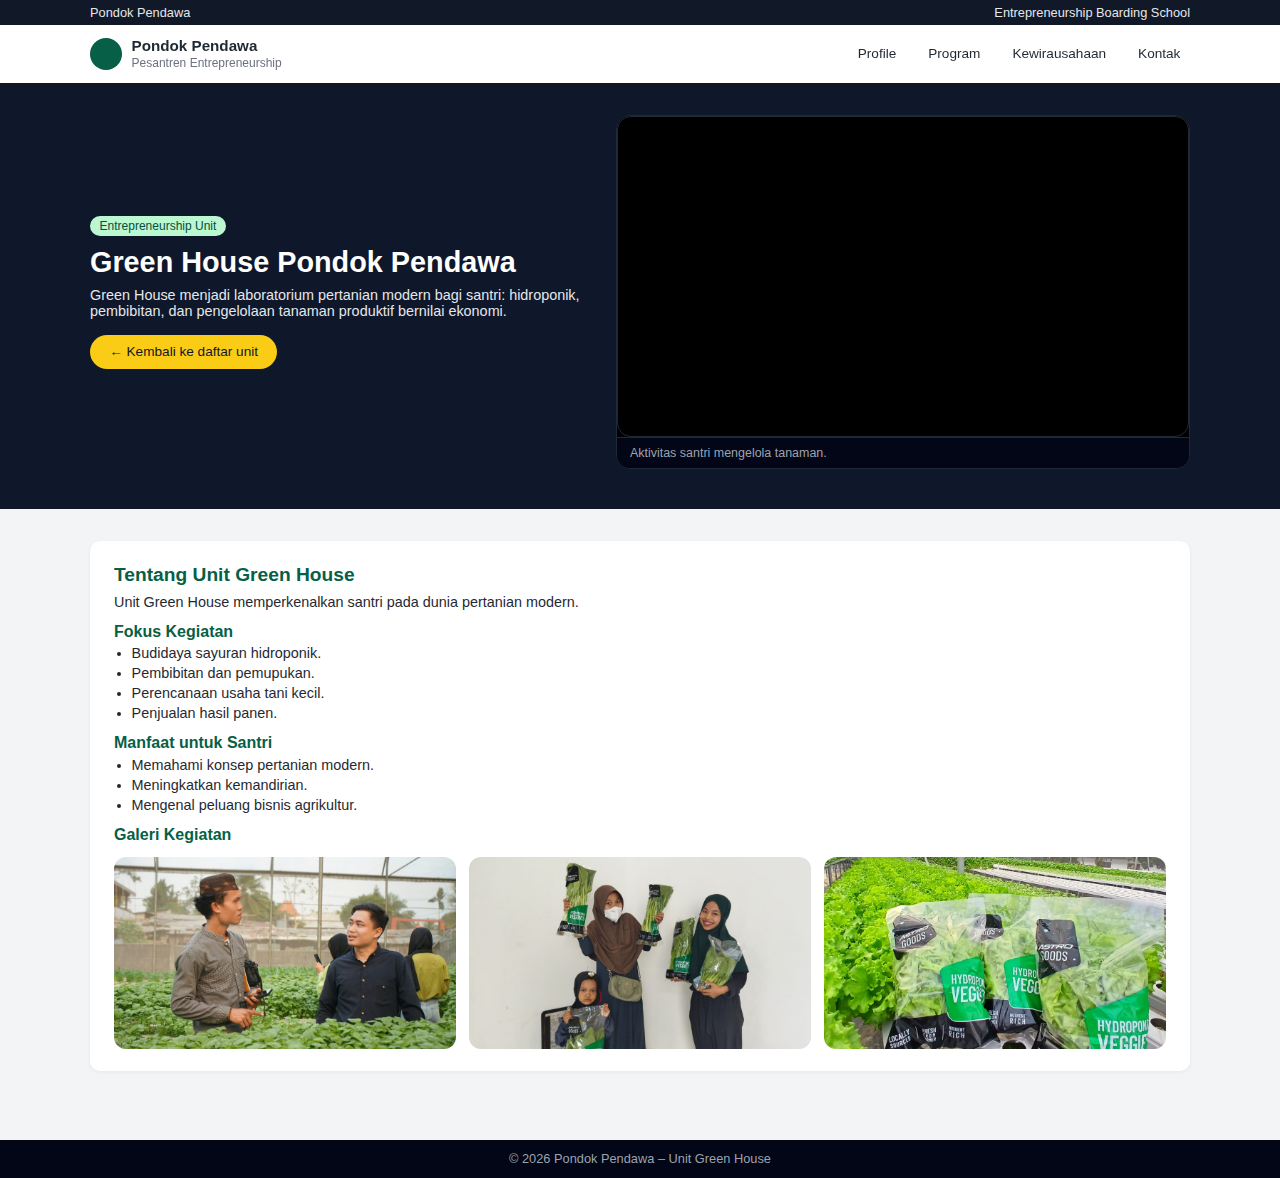
<file: greenhouse.html>
<!DOCTYPE html>
<html lang="id">
<head>
    <meta charset="UTF-8">
    <title>Green House – Pondok Pendawa</title>
    <meta name="viewport" content="width=device-width, initial-scale=1.0">
    
    <link rel="stylesheet" href="greenhouse.css">
</head>

<body>

<div class="topbar">
    <div class="container">
        <div>Pondok Pendawa</div>
        <div>Entrepreneurship Boarding School</div>
    </div>
</div>

<header>
    <div class="container navbar">
        <div class="logo">
            <div class="logo-circle"></div>
            <div class="logo-text">
                Pondok Pendawa
                <span>Pesantren Entrepreneurship</span>
            </div>
        </div>
        <nav>
            <ul>
                <li><a href="index.html#hero">Profile</a></li>
                <li><a href="index.html#program">Program</a></li>
                <li><a href="index.html#unit-usaha">Kewirausahaan</a></li>
                <li><a href="index.html#kontak">Kontak</a></li>
            </ul>
        </nav>
    </div>
</header>

<section id="hero">
    <div class="container hero-grid">
        <div>
            <div class="badge">Entrepreneurship Unit</div>
            <h1 class="hero-title">Green House Pondok Pendawa</h1>
            <p class="hero-subtitle">
                Green House menjadi laboratorium pertanian modern bagi santri:
                hidroponik, pembibitan, dan pengelolaan tanaman produktif bernilai ekonomi.
            </p>
            <a href="index.html#unit-usaha" class="btn btn-light">← Kembali ke daftar unit</a>
        </div>

        <div class="hero-image-wrapper">

            <div class="hero-video-wrapper">

                <!-- Video Google Drive autoplay mute -->
                <iframe 
    id="ghVideo"
    class="hero-iframe"
    src="https://drive.google.com/file/d/1_TgpNYqKWfcXNU2dT0tfFO3usQpehOsl/preview?autoplay=1&mute=1"
    allow="autoplay; encrypted-media; fullscreen"
    frameborder="0">
</iframe>

                <!-- Tombol UNMUTE -->
                <button class="unmute-btn" id="unmuteBtn">🔊 Suara</button>

            </div>

            <div class="hero-caption">Aktivitas santri mengelola tanaman.</div>
        </div>
    </div>
</section>

<main>
    <div class="container">
        <div class="content-box">
            <h2>Tentang Unit Green House</h2>
            <p>Unit Green House memperkenalkan santri pada dunia pertanian modern.</p>

            <h3>Fokus Kegiatan</h3>
            <ul class="list">
                <li>Budidaya sayuran hidroponik.</li>
                <li>Pembibitan dan pemupukan.</li>
                <li>Perencanaan usaha tani kecil.</li>
                <li>Penjualan hasil panen.</li>
            </ul>

            <h3>Manfaat untuk Santri</h3>
            <ul class="list">
                <li>Memahami konsep pertanian modern.</li>
                <li>Meningkatkan kemandirian.</li>
                <li>Mengenal peluang bisnis agrikultur.</li>
            </ul>

            <h3>Galeri Kegiatan</h3>
            <div class="gallery-grid">
                <div class="gallery-item"><img src="ft gh 1.png"></div>
                <div class="gallery-item"><img src="ft gh 2.png"></div>
                <div class="gallery-item"><img src="ft gh 3.png"></div>
            </div>

        </div>
    </div>
</main>

<footer>
    © <span id="year"></span> Pondok Pendawa – Unit Green House
</footer>


<!-- ================== SCRIPT DITEMPATKAN DI SINI (PALING BAWAH) ================== -->
<script>

// Set tahun otomatis
document.getElementById("year").textContent = new Date().getFullYear();

// Ambil elemen
const unmuteBtn = document.getElementById("unmuteBtn");
const iframe = document.getElementById("ghVideo");

// Klik UNMUTE → reload video dengan suara ON
unmuteBtn.addEventListener("click", () => {
    iframe.src = "https://drive.google.com/file/d/1_TgpNYqKWfcXNU2dT0tfFO3usQpehOsl/preview?autoplay=1&mute=0";
});

</script>

</body>
</html>
</file>
<file: greenhouse.css>
* { margin:0; padding:0; box-sizing:border-box; }
body { font-family: Arial, sans-serif; background:#f3f4f6; color:#1f2933; }
a { text-decoration:none; color:inherit; }
.container { width:90%; max-width:1100px; margin:0 auto; }

.topbar { background:#111827; color:#e5e7eb; font-size:.8rem; }
.topbar .container { display:flex; justify-content:space-between; align-items:center; padding:.3rem 0; }

header { background:#ffffff; box-shadow:0 1px 4px rgba(0,0,0,.08); position:sticky; top:0; z-index:50; }
.navbar { display:flex; justify-content:space-between; align-items:center; padding:.8rem 0; }
.logo { display:flex; gap:.6rem; align-items:center; }
.logo-circle { width:32px; height:32px; border-radius:999px; background:#065f46; }
.logo-text { font-size:.95rem; font-weight:bold; line-height:1.2; }
.logo-text span { display:block; font-size:.75rem; font-weight:normal; color:#6b7280; }

nav ul { list-style:none; display:flex; gap:.8rem; font-size:.85rem; }
nav a { padding:.3rem .6rem; border-radius:999px; }
nav a:hover { background:#065f46; color:white; }

#hero { background:#0f172a; color:white; padding:2rem 0 2.5rem; }

.hero-grid {
    display:grid;
    grid-template-columns:1.4fr 1.6fr;
    gap:1.5rem;
    align-items:center;
}

.badge {
    display:inline-block;
    background:#bbf7d0; color:#064e3b;
    padding:.2rem .6rem;
    border-radius:999px;
    font-size:.75rem;
    margin-bottom:.6rem;
}

.hero-title { font-size:1.8rem; margin-bottom:.5rem; }
.hero-subtitle { font-size:.9rem; color:#e5e7eb; margin-bottom:1rem; }
.btn { display:inline-block; padding:.6rem 1.2rem; border-radius:999px; font-size:.85rem; cursor:pointer; }
.btn-light { background:#facc15; color:#111827; }

.hero-image-wrapper {
    position:relative;
    border-radius:14px;
    overflow:hidden;
    border:1px solid #1f2937;
    background:#000;
}

.hero-video,
.hero-placeholder {
    width:100%;
    height:260px;
    object-fit:cover;
    display:block;
}

.hero-video {
    opacity:0;
    transition:opacity .6s ease;
}

.video-loaded { opacity:1 !important; }

.volume-btn {
    position:absolute;
    bottom:48px;
    right:10px;
    background:rgba(0,0,0,0.55);
    border:none;
    padding:6px 10px;
    border-radius:6px;
    color:white;
    cursor:pointer;
    font-size:.8rem;
}

.hero-caption {
    padding:.5rem .8rem;
    font-size:.78rem;
    color:#9ca3af;
    background:#020617;
    border-top:1px solid #1f2937;
}

main { padding:2rem 0 3rem; }

.content-box {
    background:white; border-radius:10px;
    box-shadow:0 1px 4px rgba(0,0,0,.06);
    padding:1.4rem 1.5rem;
    font-size:.9rem;
    margin-bottom:1.3rem;
}

.content-box h2 { font-size:1.2rem; margin-bottom:.5rem; color:#065f46; }
.content-box h3 { font-size:1rem; margin-top:.8rem; margin-bottom:.3rem; color:#065f46; }
.list { margin-left:1.1rem; }
.list li { margin-bottom:.25rem; }

.gallery-grid {
    display:grid;
    grid-template-columns:repeat(3,1fr);
    gap:.8rem;
    margin-top:.8rem;
}
.gallery-item {
    aspect-ratio:16/9;
    width:100%;
    border-radius:12px;
    overflow:hidden;
}
.gallery-item img {
    width:100%;
    height:100%;
    object-fit:cover;
}

footer {
    background:#020617;
    color:#9ca3af;
    font-size:.8rem;
    text-align:center;
    padding:.7rem 0;
}

@media (max-width:900px){
    .hero-grid { grid-template-columns:1fr; }
    .gallery-grid { grid-template-columns:repeat(2,1fr); }
    .hero-video, .hero-placeholder { height:200px; }
}
/* === IFRAME VIDEO GOOGLE DRIVE (FULL 16:9) === */

.hero-video-wrapper {
    width: 100%;
    aspect-ratio: 16/9;
    border-radius: 14px;
    overflow: hidden;
    background: #000;
    position: relative;
    border: 1px solid #1f2937;
}

.hero-iframe {
    width: 100%;
    height: 100%;
    border: 0;
}

/* Mobile */
@media (max-width: 900px) {
    .hero-video-wrapper {
        aspect-ratio: 16/9;
    }
}
/* ==== RESPONSIVE MOBILE OPTIMIZATION ==== */
@media (max-width: 768px) {

  .container {
    width: 95%;
  }

  /* NAVBAR */
  .navbar {
    flex-direction: column;
    align-items: flex-start;
    gap: .5rem;
  }

  nav ul {
    flex-direction: column;
    width: 100%;
  }

  nav ul li a {
    display: block;
    width: 100%;
    padding: .6rem 0;
    text-align: left;
  }

  /* HERO */
  #hero {
    padding: 1.8rem 0 2rem;
    text-align: center;
  }

  .hero-grid {
    grid-template-columns: 1fr;
  }

  .hero-title {
    font-size: 1.4rem;
  }

  .hero-subtitle {
    font-size: .85rem;
    max-width: 100%;
    margin: 0 auto 1rem;
  }

  .btn {
    font-size: .8rem;
    padding: .5rem 1rem;
  }

  .hero-image-wrapper {
    margin-top: 1.2rem;
  }

  .hero-video-wrapper {
    aspect-ratio: 16/9;
    border-radius: 10px;
  }

  /* Tombol unmute di video */
  .unmute-btn {
    position: absolute;
    bottom: 10px;
    right: 10px;
    background: rgba(0, 0, 0, 0.6);
    color: #fff;
    font-size: .75rem;
    padding: .3rem .6rem;
    border-radius: 6px;
    border: none;
  }

  /* GALERI */
  .gallery-grid {
    grid-template-columns: 1fr;
  }

  .gallery-item {
    aspect-ratio: 16/10;
  }

  /* FOOTER */
  footer {
    font-size: .7rem;
  }
}
</file>
